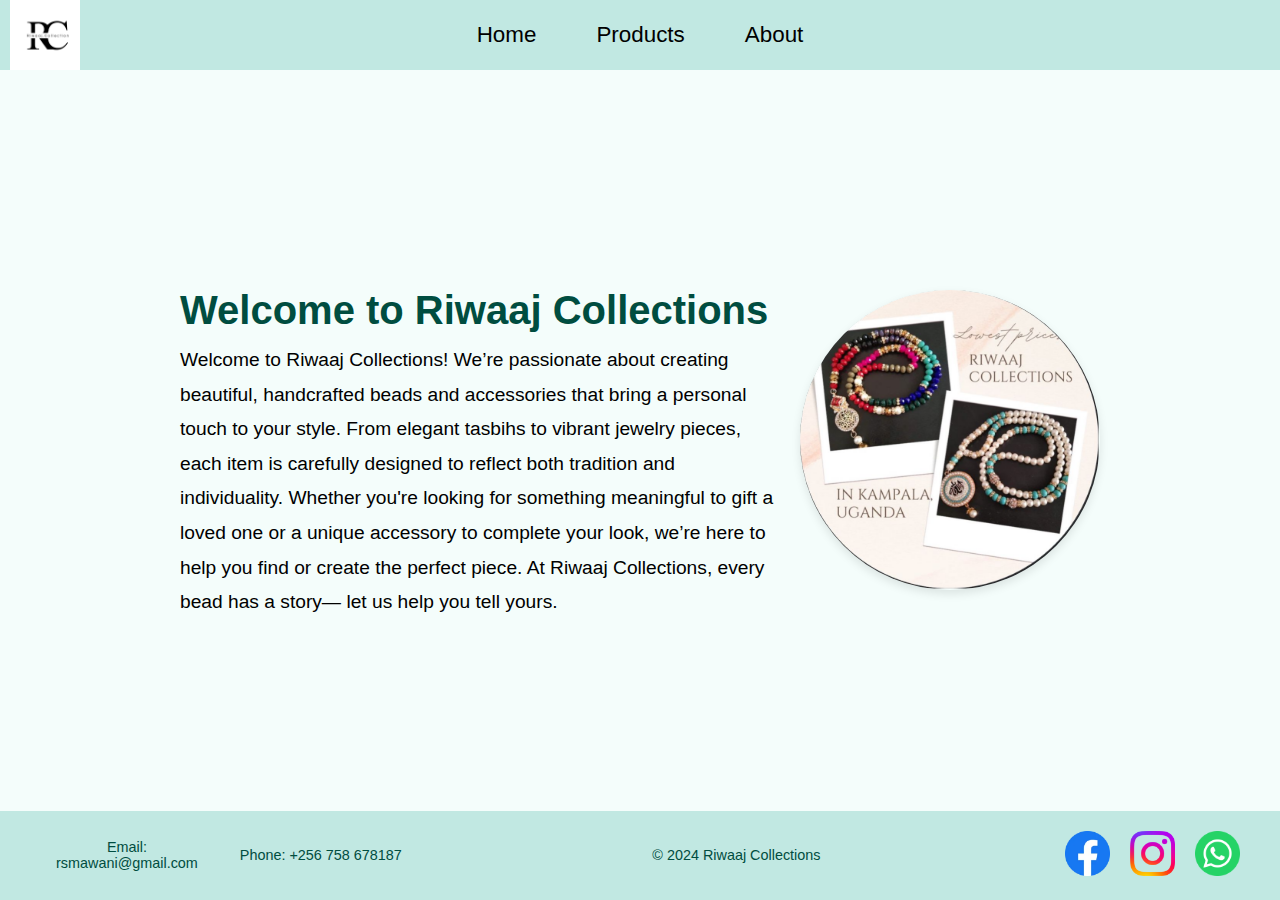
<file: index.html>
<!DOCTYPE html>
<html lang="en">
<head>
    <meta charset="UTF-8">
    <meta name="viewport" content="width=device-width, initial-scale=1.0">
    <title>Riwaaj Collections - Home</title>
    <link rel="stylesheet" href="style.css">
    <link rel="icon" href="RClogo.jpeg" type="image/png">
</head>
<body>
    <header>
        <nav>
        <div class="logo">
            <img src="RClogo.jpeg" alt="Riwaaj Collections Logo">
        </div>
            <ul>
                <li><a href="index.html">Home</a></li>
                <li class="dropdown-container">
                    <a href="#">Products</a>
                    <ul class="dropdown">
                        <li><a href="tasbihs.html">Tasbihs</a></li>
                        <li><a href="jewellery.html">Combos</a></li>
                        <li><a href="other.html">Other Accessories</a></li>
                    </ul>
                </li>
                <li><a href="about.html">About</a></li>
            </ul>
        </nav>
    </header>
<!-- Hero Section -->
<section id="hero">
    <div class="text-block">
        <h1>Welcome to Riwaaj Collections</h1>
        <p>
            Welcome to Riwaaj Collections! We’re passionate about creating
            beautiful, handcrafted beads and accessories that bring a personal
            touch to your style. From elegant tasbihs to vibrant jewelry pieces,
            each item is carefully designed to reflect both tradition and individuality.
            Whether you're looking for something meaningful to gift a loved one or a
            unique accessory to complete your look, we’re here to help you find or
            create the perfect piece. At Riwaaj Collections, every bead has a story—
            let us help you tell yours.
        </p>
    </div>
    <img src="hero.png" alt="Hero Image">
</section>


    <footer>
        <div class="contacts">
            <p>Email: rsmawani@gmail.com</p>
            <p>Phone: +256 758 678187</p>
        </div>
            <p>&copy; 2024 Riwaaj Collections</p>
        <div class="socials">
            <a href="https://www.facebook.com/riwaaj.collections?mibextid=ZbWKwL"><img src="facebook.webp" alt="Facebook Icon" ></a>
            <a href="https://www.instagram.com/riwaaj.collections?utm_source=ig_web_button_share_sheet&igsh=ZDNlZDc0MzIxNw=="><img src="instagram.png" alt="Instagram Icon"></a> 
            <a href="https://wa.me/+256758678187"><img src="whatsapp.webp" alt="Whatsapp Icon"></a>        </div>

    </footer>
</body>
</html>
</file>
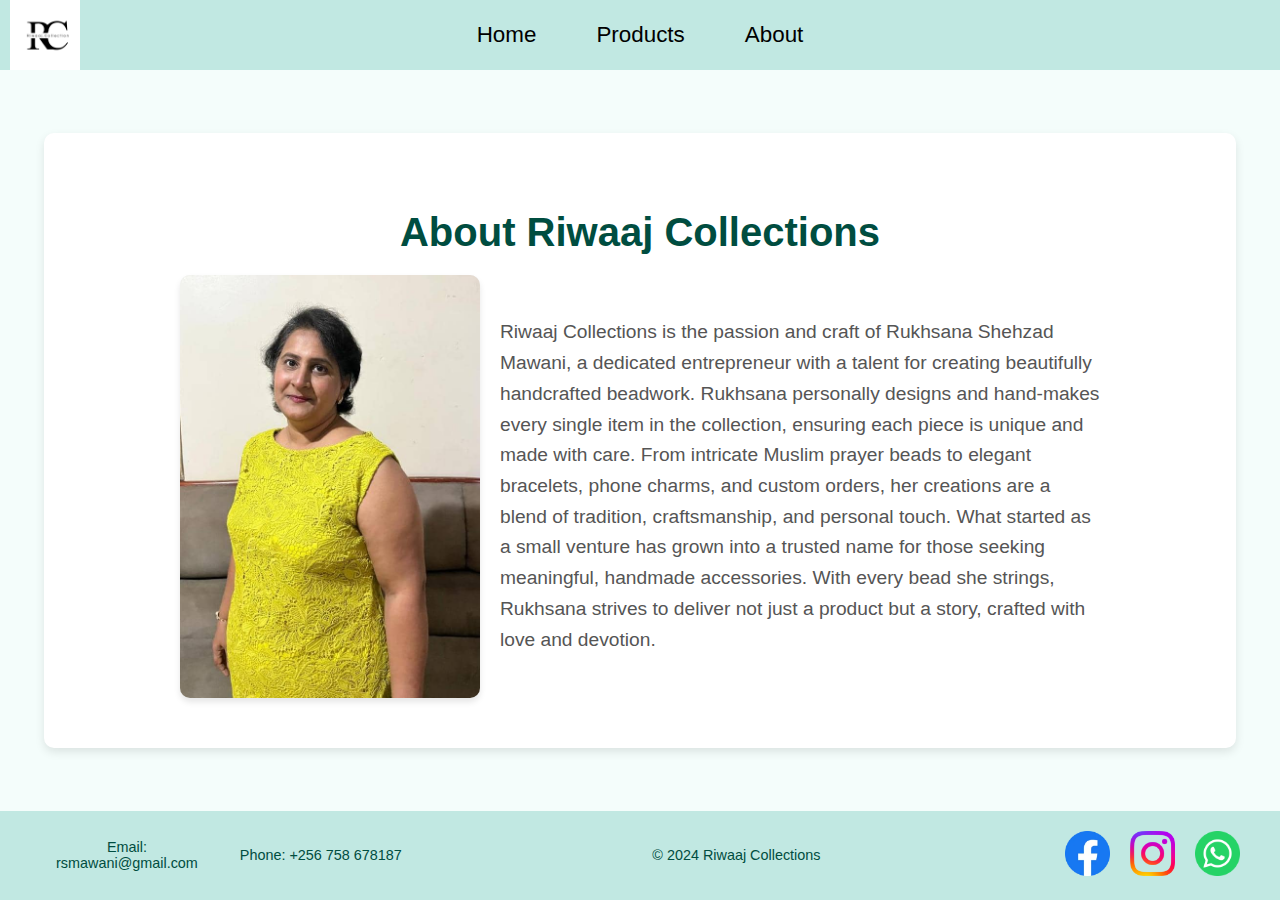
<file: about.html>
<!DOCTYPE html>
<html lang="en">
<head>
    <meta charset="UTF-8">
    <meta name="viewport" content="width=device-width, initial-scale=1.0">
    <title>Riwaaj Collections - About</title>
    <link rel="stylesheet" href="style.css">
    <link rel="icon" href="RClogo.jpeg" type="image/png">
</head>
<body>
    <header>
        <nav>
        <div class="logo">
            <img src="RClogo.jpeg" alt="Riwaaj Collections Logo">
        </div>
            <ul>
                <li><a href="index.html">Home</a></li>
                <li class="dropdown-container">
                    <a href="#">Products</a>
                    <ul class="dropdown">
                        <li><a href="tasbihs.html">Tasbihs</a></li>
                        <li><a href="jewellery.html">Combos</a></li>
                        <li><a href="other.html">Other Accessories</a></li>
                    </ul>
                </li>
                <li><a href="about.html">About</a></li>
            </ul>
        </nav>
    </header>
    <section id="about">
        <h1>About Riwaaj Collections</h1>
        <div class="about-content">
            <img src="rukhsana.jpeg" alt="Client Image Placeholder">
            <p>
                Riwaaj Collections is the passion and craft of Rukhsana Shehzad Mawani, a dedicated entrepreneur with a talent for creating beautifully handcrafted beadwork. Rukhsana personally designs and hand-makes every single item in the collection, ensuring each piece is unique and made with care. From intricate Muslim prayer beads to elegant bracelets, phone charms, and custom orders, her creations are a blend of tradition, craftsmanship, and personal touch. What started as a small venture has grown into a trusted name for those seeking meaningful, handmade accessories. With every bead she strings, Rukhsana strives to deliver not just a product but a story, crafted with love and devotion.
            </p>
        </div>
    </section>
    <footer>
        <div class="contacts">
            <p>Email: rsmawani@gmail.com</p>
            <p>Phone: +256 758 678187</p>
        </div>
            <p>&copy; 2024 Riwaaj Collections</p>
        <div class="socials">
            <a href="https://www.facebook.com/riwaaj.collections?mibextid=ZbWKwL"><img src="facebook.webp" alt="Facebook Icon" ></a>
            <a href="https://www.instagram.com/riwaaj.collections?utm_source=ig_web_button_share_sheet&igsh=ZDNlZDc0MzIxNw=="><img src="instagram.png" alt="Instagram Icon"></a> 
            <a href="https://wa.me/+256758678187"><img src="whatsapp.webp" alt="Whatsapp Icon"></a>        </div>
    </footer>
</body>
</html>
</file>
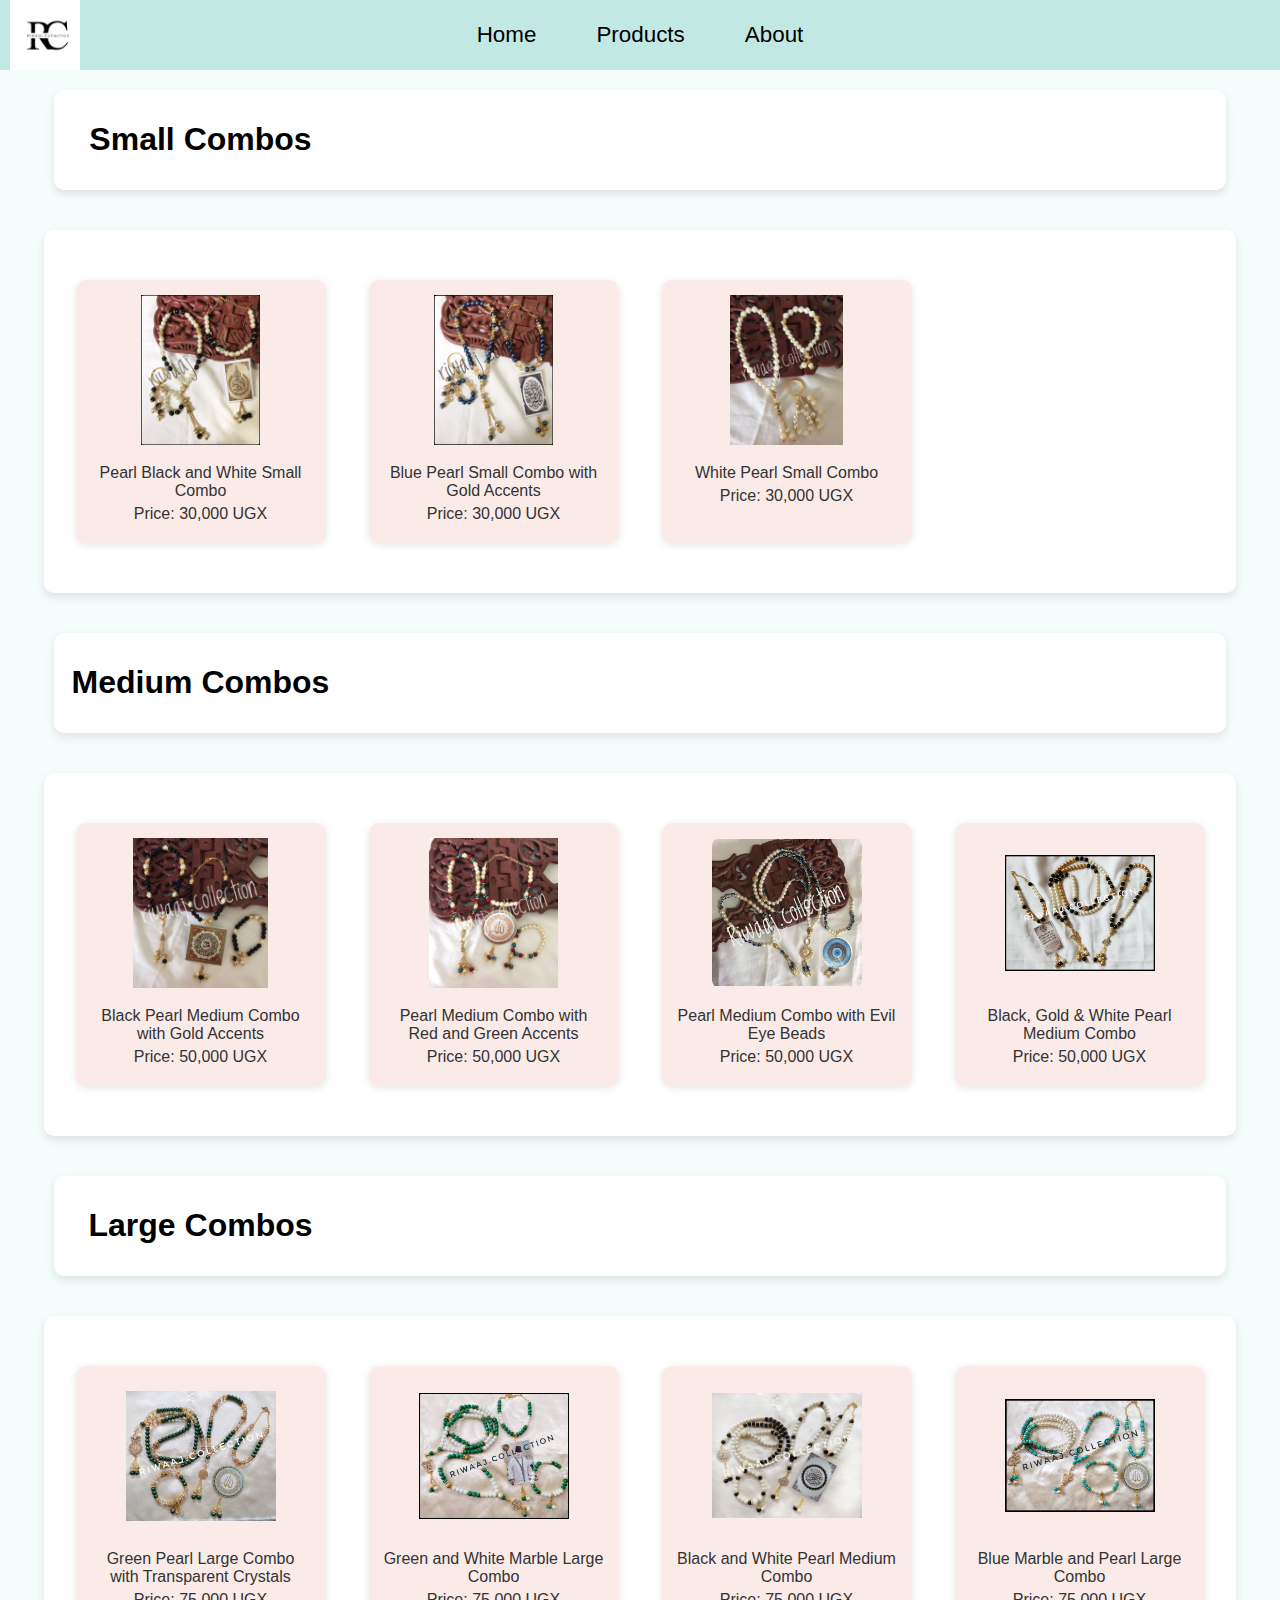
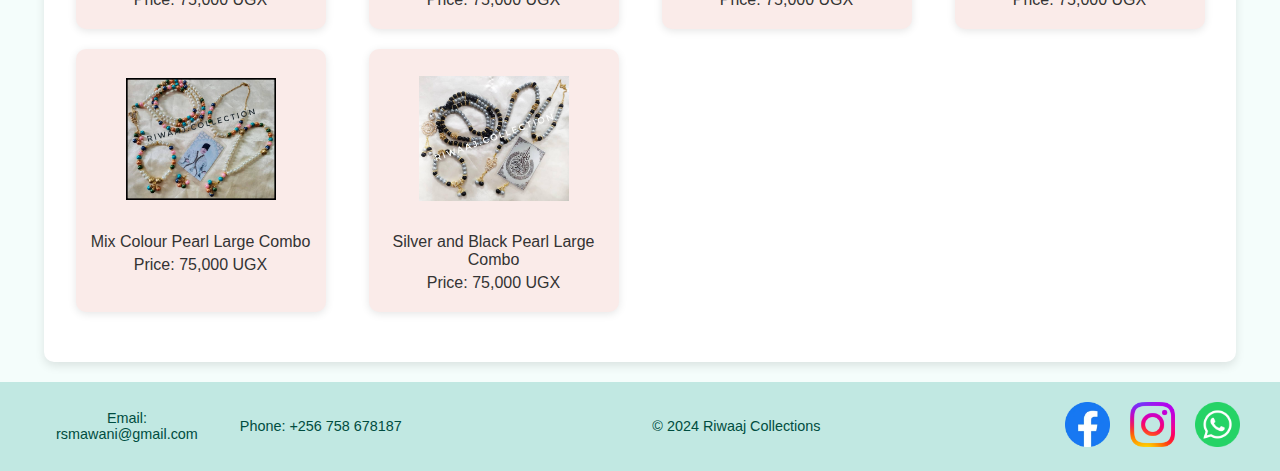
<file: jewellery.html>
<!DOCTYPE html>
<html lang="en">
<head>
    <meta charset="UTF-8">
    <meta name="viewport" content="width=device-width, initial-scale=1.0">
    <title>Riwaaj Collections - Combos</title>
    <link rel="stylesheet" href="style.css">
    <link rel="icon" href="RClogo.jpeg" type="image/png">
</head>
<body>
    <header>
        <nav>
        <div class="logo">
            <img src="RClogo.jpeg" alt="Riwaaj Collections Logo">
        </div>
            <ul>
                <li><a href="index.html">Home</a></li>
                <li class="dropdown-container">
                    <a href="#">Products</a>
                    <ul class="dropdown">
                        <li><a href="tasbihs.html">Tasbihs</a></li>
                        <li><a href="jewellery.html">Combos</a></li>
                        <li><a href="other.html">Other Accessories</a></li>
                    </ul>
                </li>
                <li><a href="about.html">About</a></li>
            </ul>
        </nav>
    </header>
    <section id="products" style="padding: 10px;">
        <h1>Small Combos</h1>
    </section>
    <section id="products">
        <div class="product">
            <img src="scomboblack.jpeg" alt="black and white combo">
            <p>Pearl Black and White Small Combo</p>
            <p>Price: 30,000 UGX</p>
        </div>
        <div class="product">
            <img src="scombopearldarkblue.jpeg" alt="blue pearl combo">
            <p>Blue Pearl Small Combo with Gold Accents</p>
            <p>Price: 30,000 UGX</p>
        </div>
        <div class="product">
            <img src="scombopearlwhite.jpeg" alt="white pearl combo">
            <p>White Pearl Small Combo</p>
            <p>Price: 30,000 UGX</p>
        </div>
    </section>

    <section id="products" style="padding: 10px;">
        <h1>Medium Combos</h1>
    </section>
    <section id="products">
        <div class="product">
            <img src="scombopearlblackandgold.jpeg" alt="black pearl combo">
            <p>Black Pearl Medium Combo with Gold Accents</p>
            <p>Price: 50,000 UGX</p>
        </div>
        <div class="product">
            <img src="scombopearlredgreen.jpeg" alt="white pearl combo">
            <p>Pearl Medium Combo with Red and Green Accents</p>
            <p>Price: 50,000 UGX</p>
        </div>
        <div class="product">
            <img src="mcombopearlevileye.jpeg" alt="evil eye pearl combo">
            <p>Pearl Medium Combo with Evil Eye Beads</p>
            <p>Price: 50,000 UGX</p>
        </div>
        <div class="product">
            <img src="mcombopearlgold.jpeg" alt="black, gold, white pearl combo">
            <p>Black, Gold & White Pearl Medium Combo</p>
            <p>Price: 50,000 UGX</p>
        </div>
    </section>

    <section id="products" style="padding: 10px;">
        <h1>Large Combos</h1>
    </section>
    <section id="products">
        <div class="product">
            <img src="bcombocrystaldarkgreen.jpeg" alt="green pearl combo">
            <p>Green Pearl Large Combo with Transparent Crystals</p>
            <p>Price: 75,000 UGX</p>
        </div>
        <div class="product">
            <img src="bcombomarblegreem.jpeg" alt="green and white marble combo">
            <p>Green and White Marble Large Combo</p>
            <p>Price: 75,000 UGX</p>
        </div>
        <div class="product">
            <img src="bcombopearlblack.jpeg" alt="black and white pearl combo">
            <p>Black and White Pearl Medium Combo</p>
            <p>Price: 75,000 UGX</p>
        </div>
        <div class="product">
            <img src="bcombopearlblur.jpeg" alt="blue and white marble/pearl combo">
            <p>Blue Marble and Pearl Large Combo</p>
            <p>Price: 75,000 UGX</p>
        </div>
        <div class="product">
            <img src="bcombopearlmix.jpeg" alt="mix pearl combo">
            <p>Mix Colour Pearl Large Combo</p>
            <p>Price: 75,000 UGX</p>
        </div>
        <div class="product">
            <img src="bcombopearlsilver.jpeg" alt="silver and black pearl combo">
            <p>Silver and Black Pearl Large Combo</p>
            <p>Price: 75,000 UGX</p>
        </div>
    </section>



    <!-- Footer -->
    <footer>
        <div class="contacts">
            <p>Email: rsmawani@gmail.com</p>
            <p>Phone: +256 758 678187</p>
        </div>
            <p>&copy; 2024 Riwaaj Collections</p>
        <div class="socials">
            <a href="https://www.facebook.com/riwaaj.collections?mibextid=ZbWKwL"><img src="facebook.webp" alt="Facebook Icon" ></a>
            <a href="https://www.instagram.com/riwaaj.collections?utm_source=ig_web_button_share_sheet&igsh=ZDNlZDc0MzIxNw=="><img src="instagram.png" alt="Instagram Icon"></a> 
            <a href="https://wa.me/+256758678187"><img src="whatsapp.webp" alt="Whatsapp Icon"></a>        </div>

    </footer>
</body>
</html>
</file>
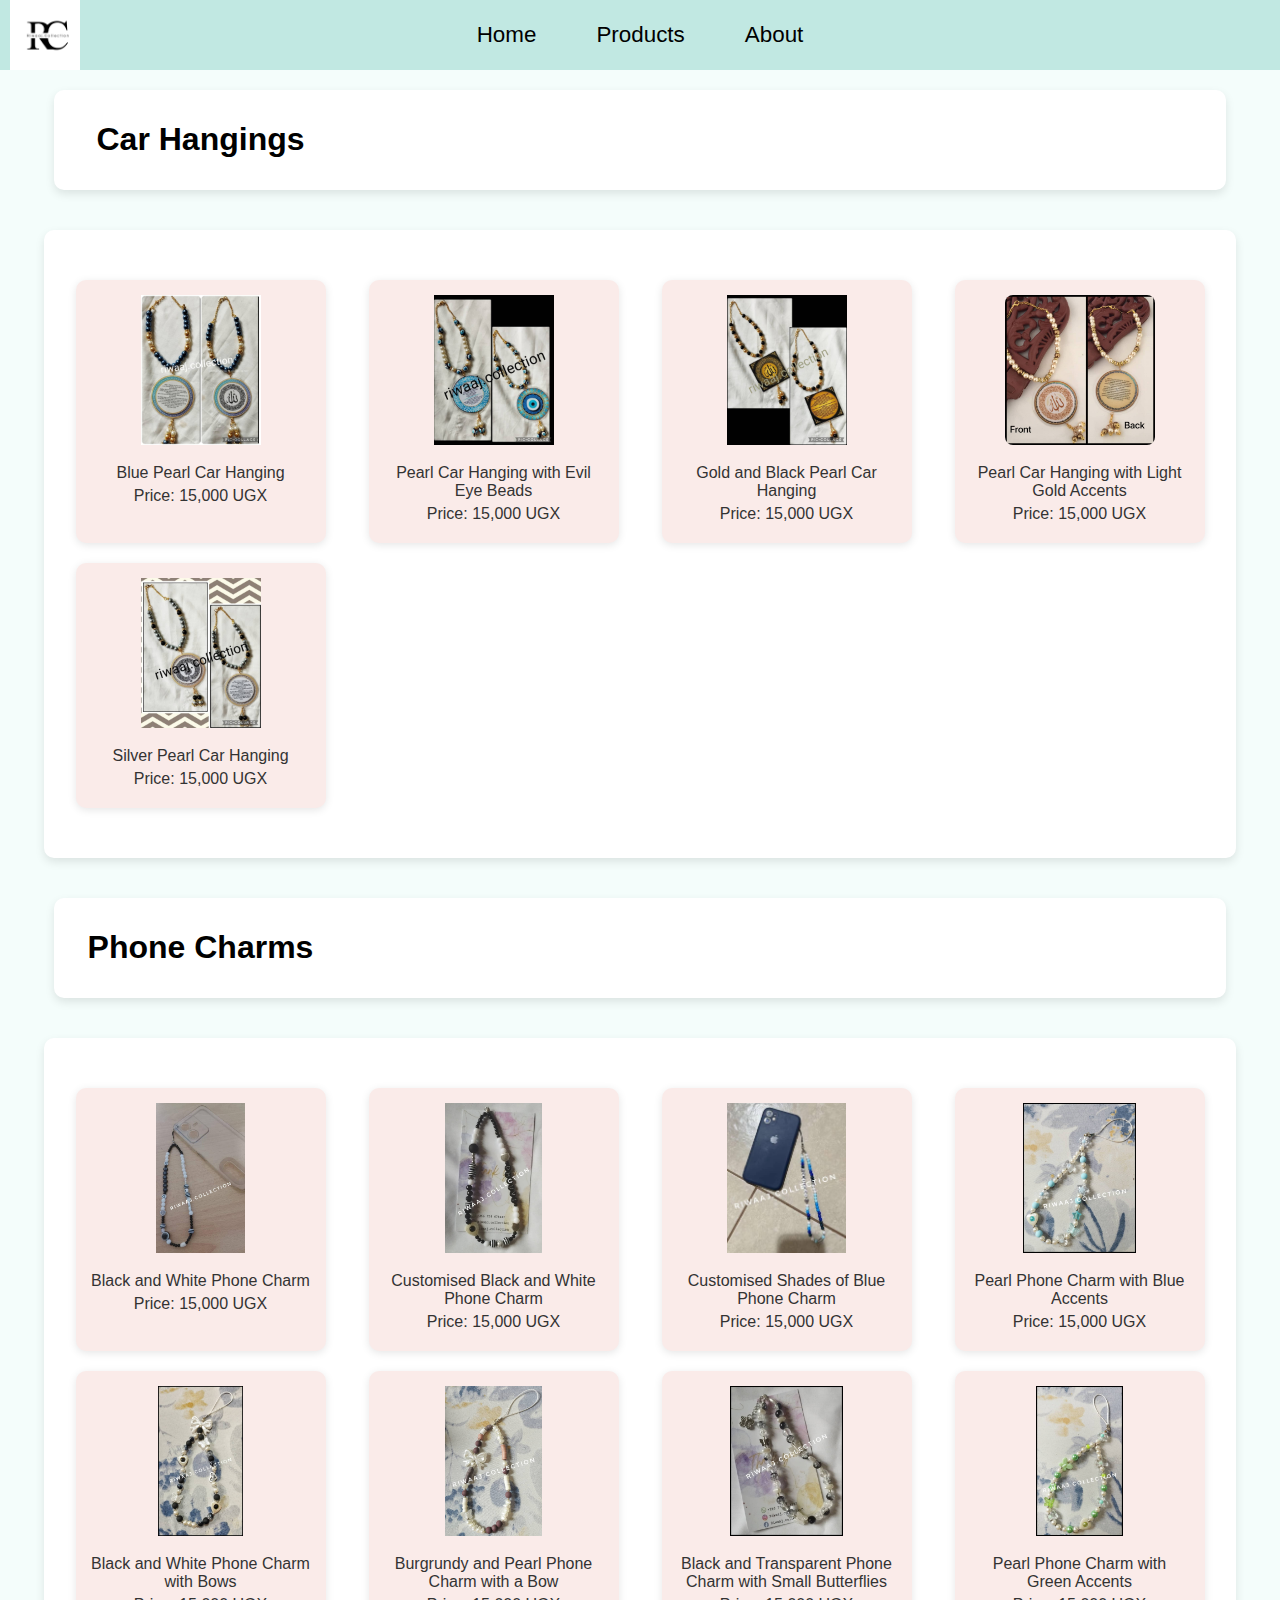
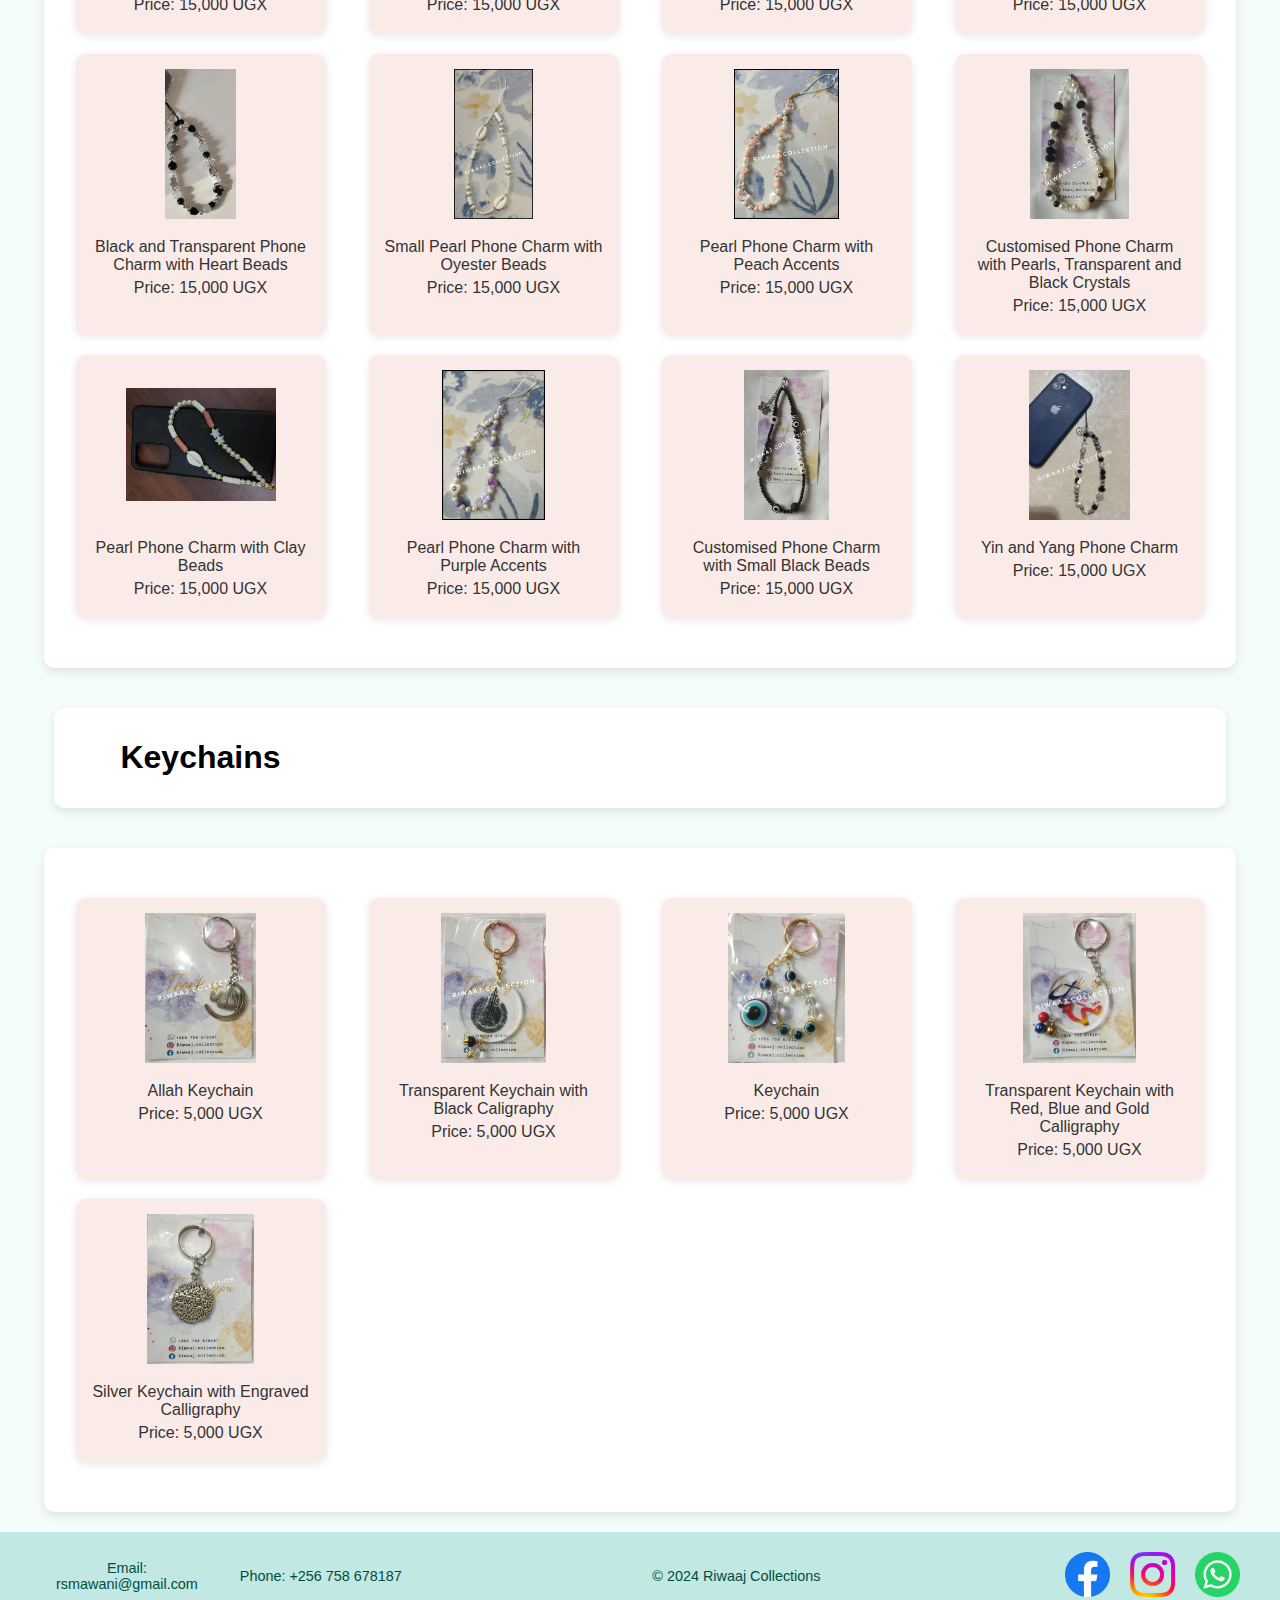
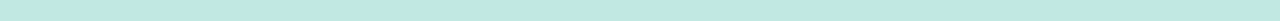
<file: other.html>
<!DOCTYPE html>
<html lang="en">
<head>
    <meta charset="UTF-8">
    <meta name="viewport" content="width=device-width, initial-scale=1.0">
    <title>Riwaaj Collections - Other Accessories</title>
    <link rel="stylesheet" href="style.css">
    <link rel="icon" href="RClogo.jpeg" type="image/png">
</head>
<body>
    <header>
        <nav>
        <div class="logo">
            <img src="RClogo.jpeg" alt="Riwaaj Collections Logo">
        </div>
            <ul>
                <li><a href="index.html">Home</a></li>
                <li class="dropdown-container">
                    <a href="#">Products</a>
                    <ul class="dropdown">
                        <li><a href="tasbihs.html">Tasbihs</a></li>
                        <li><a href="jewellery.html">Combos</a></li>
                        <li><a href="other.html">Other Accessories</a></li>
                    </ul>
                </li>
                <li><a href="about.html">About</a></li>
            </ul>
        </nav>
    </header>
    <section id="products" style="padding: 10px;">  <h1 class="ph">Car Hangings</h1></section>
    <section id="products">
        <div class="product">
            <img src="carpearldarkblue.jpeg" alt="dark blue pearl car hanging">
            <p> Blue Pearl Car Hanging</p>
            <p>Price: 15,000 UGX</p>
        </div>
        <div class="product">
            <img src="carpearlevileye.jpeg" alt="evil eye bead car hanging">
            <p>Pearl Car Hanging with Evil Eye Beads</p>
            <p>Price: 15,000 UGX</p>
        </div>
        <div class="product">
            <img src="carpearlgoldblack.jpeg" alt="gold and black car hanging">
            <p>Gold and Black Pearl Car Hanging</p>
            <p>Price: 15,000 UGX</p>
        </div>
        <div class="product">
            <img src="carpearllightgold.jpeg" alt="light gold car hanging">
            <p>Pearl Car Hanging with Light Gold Accents</p>
            <p>Price: 15,000 UGX</p>
        </div>
        <div class="product">
            <img src="carpearlsilver.jpeg" alt="silver car hanging">
            <p>Silver Pearl Car Hanging</p>
            <p>Price: 15,000 UGX</p>
        </div>
    </section>

        <section id="products" style="padding: 10px;">  <h1 class="ph">Phone Charms</h1></section>
        <section id="products">
            <div class="product">
                <img src="pcblackwhite.jpeg" alt="- phone charm">
                <p>Black and White Phone Charm</p>
                <p>Price: 15,000 UGX</p>
            </div>
            <div class="product">
                <img src="pcblackwhitemixbeads.jpeg" alt="custom phone charm">
                <p>Customised Black and White Phone Charm</p>
                <p>Price: 15,000 UGX</p>
            </div>
            <div class="product">
                <img src="pcblue.jpeg" alt="blue phone charm">
                <p>Customised Shades of Blue Phone Charm</p>
                <p>Price: 15,000 UGX</p>
            </div>
            <div class="product">
                <img src="pcbluepearl.jpeg" alt="blue and white phone charm">
                <p>Pearl Phone Charm with Blue Accents</p>
                <p>Price: 15,000 UGX</p>
            </div>
            <div class="product">
                <img src="pcbow.jpeg" alt="black and white phone charm">
                <p>Black and White Phone Charm with Bows</p>
                <p>Price: 15,000 UGX</p>
            </div>
            <div class="product">
                <img src="pcbowdarkred.jpeg" alt="burgrundy phone charm">
                <p>Burgrundy and Pearl Phone Charm with a Bow</p>
                <p>Price: 15,000 UGX</p>
            </div>
            <div class="product">
                <img src="pcbutterflies.jpeg" alt="butterflies phone charm">
                <p>Black and Transparent Phone Charm with Small Butterflies</p>
                <p>Price: 15,000 UGX</p>
            </div>
            <div class="product">
                <img src="pcgreenpearl.jpeg" alt="pearl phone charm">
                <p>Pearl Phone Charm with Green Accents</p>
                <p>Price: 15,000 UGX</p>
            </div>    
            <div class="product">
                <img src="pchearts.jpeg" alt="black and transparent phone charm">
                <p>Black and Transparent Phone Charm with Heart Beads</p>
                <p>Price: 15,000 UGX</p>
            </div>
            <div class="product">
                <img src="pcoyesterpearl.jpeg" alt="pearls phone charm">
                <p>Small Pearl Phone Charm with Oyester Beads</p>
                <p>Price: 15,000 UGX</p>
            </div>
            <div class="product">
                <img src="pcpeachpearl.jpeg" alt="pearl phone charm">
                <p>Pearl Phone Charm with Peach Accents</p>
                <p>Price: 15,000 UGX</p>
            </div>
            <div class="product">
                <img src="pcpearlandblackcrystal.jpeg" alt="pearl phone charm">
                <p>Customised Phone Charm with Pearls, Transparent and Black Crystals</p>
                <p>Price: 15,000 UGX</p>
            </div>
            <div class="product">
                <img src="pcpearlclaybead.jpeg" alt="pearl phone charm">
                <p>Pearl Phone Charm with Clay Beads</p>
                <p>Price: 15,000 UGX</p>
            </div>
            <div class="product">
                <img src="pcpurplepearl.jpeg" alt="pearl phone charm">
                <p>Pearl Phone Charm with Purple Accents</p>
                <p>Price: 15,000 UGX</p>
            </div>
            <div class="product">
                <img src="pcsmallblackcustomised.jpeg" alt="black phone charm">
                <p>Customised Phone Charm with Small Black Beads</p>
                <p>Price: 15,000 UGX</p>
            </div>
            <div class="product">
                <img src="pcyinyang.jpeg" alt="black and white phone charm">
                <p>Yin and Yang Phone Charm</p>
                <p>Price: 15,000 UGX</p>
            </div>
        </section>

        <section id="products" style="padding: 10px;">  <h1 class="ph">Keychains</h1></section>
        <section id="products">
            <div class="product">
                <img src="keychainallah.jpeg" alt="Allah keychain">
                <p>Allah Keychain</p>
                <p>Price: 5,000 UGX</p>
            </div>
            <div class="product">
                <img src="keychainblacktransparent.jpeg" alt="Transparent keychain">
                <p>Transparent Keychain with Black Caligraphy</p>
                <p>Price: 5,000 UGX</p>
            </div>
            <div class="product">
                <img src="keychainevileye.jpeg" alt="evil eye keychain">
                <p> Keychain</p>
                <p>Price: 5,000 UGX</p>
            </div>
            <div class="product">
                <img src="keychainredbluegold.jpeg" alt="transparent keychain">
                <p>Transparent Keychain with Red, Blue and Gold Calligraphy</p>
                <p>Price: 5,000 UGX</p>
            </div>
            <div class="product">
                <img src="keychainsilver.jpeg" alt="silver keychain">
                <p>Silver Keychain with Engraved Calligraphy</p>
                <p>Price: 5,000 UGX</p>
            </div>
        </section>

    <!-- Footer -->
    <footer>
        <div class="contacts">
            <p>Email: rsmawani@gmail.com</p>
            <p>Phone: +256 758 678187</p>
        </div>
            <p>&copy; 2024 Riwaaj Collections</p>
        <div class="socials">
            <a href="https://www.facebook.com/riwaaj.collections?mibextid=ZbWKwL"><img src="facebook.webp" alt="Facebook Icon" ></a>
            <a href="https://www.instagram.com/riwaaj.collections?utm_source=ig_web_button_share_sheet&igsh=ZDNlZDc0MzIxNw=="><img src="instagram.png" alt="Instagram Icon"></a> 
            <a href="https://wa.me/+256758678187"><img src="whatsapp.webp" alt="Whatsapp Icon"></a>        </div>

    </footer>
</body>
</html>
</file>
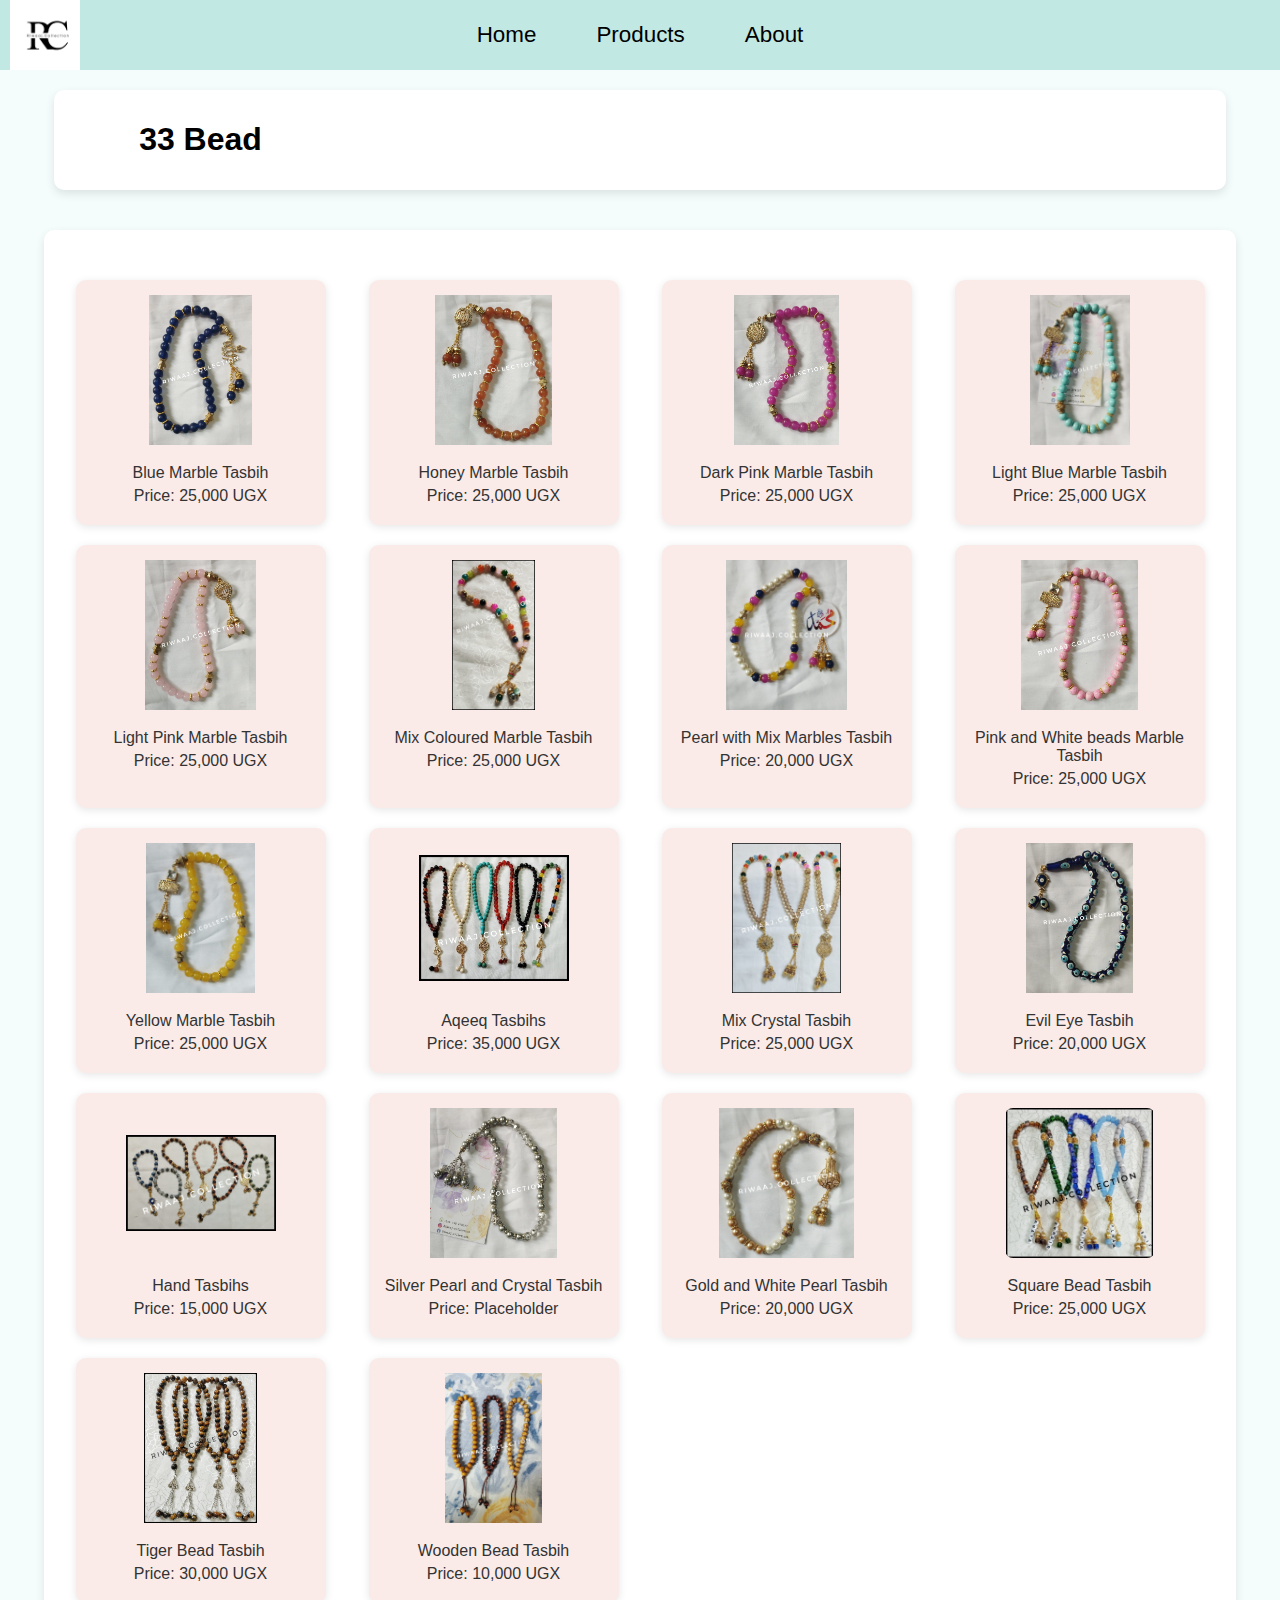
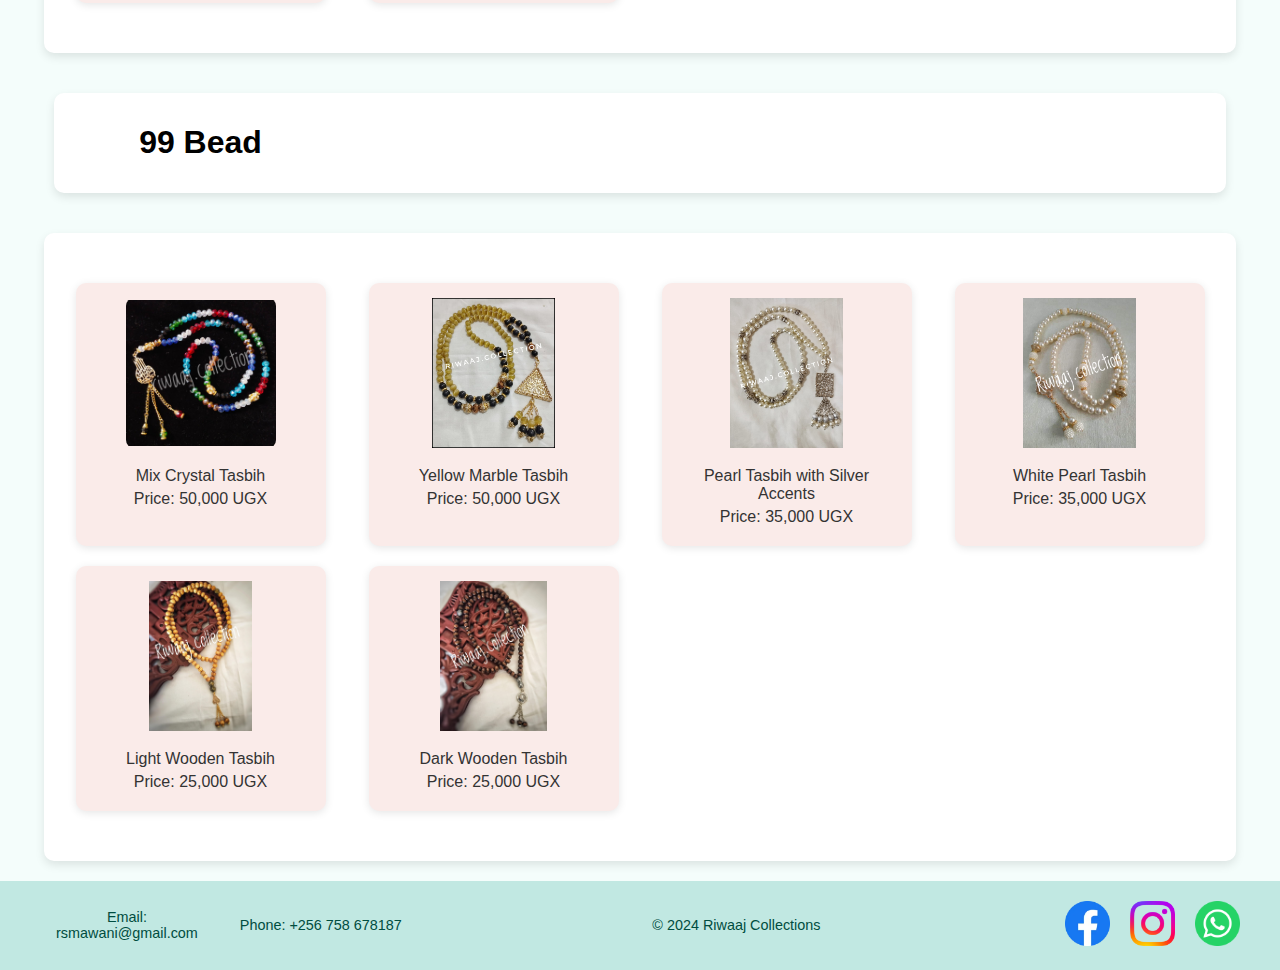
<file: tasbihs.html>
<!DOCTYPE html>
<html lang="en">
<head>
    <meta charset="UTF-8">
    <meta name="viewport" content="width=device-width, initial-scale=1.0">
    <title>Riwaaj Collections - Tasbihs</title>
    <link rel="stylesheet" href="style.css">
    <link rel="icon" href="RClogo.jpeg" type="image/png">
</head>
<body>
    <header>
        <nav>
        <div class="logo">
            <img src="RClogo.jpeg" alt="Riwaaj Collections Logo">
        </div>
            <ul>
                <li><a href="index.html">Home</a></li>
                <li class="dropdown-container">
                    <a href="#">Products</a>
                    <ul class="dropdown">
                        <li><a href="tasbihs.html">Tasbihs</a></li>
                        <li><a href="jewellery.html">Combos</a></li>
                        <li><a href="other.html">Other Accessories</a></li>
                    </ul>
                </li>
                <li><a href="about.html">About</a></li>
            </ul>
        </nav>
    </header>
    
        <section id="products" style="padding: 10px;">  <h1 class="ph">33 Bead</h1></section>
       
      <section id="products">
        <div class="product">
            <img src="33marbleblue.jpeg" alt="33 bead marble tashih in blue">
            <p>Blue Marble Tasbih</p>
            <p>Price: 25,000 UGX</p>
        </div>
        <div class="product">
            <img src="33marblebrown.jpeg" alt="33 bead marble tashih in brown">
            <p>Honey Marble Tasbih</p>
            <p>Price: 25,000 UGX</p>
        </div>
        <div class="product">
            <img src="33marbledarkpink.jpeg" alt="33 bead marble tashih in dark pink">
            <p>Dark Pink Marble Tasbih</p>
            <p>Price: 25,000 UGX</p>
        </div>
        <div class="product">
            <img src="33marblelightblur.jpeg" alt="33 bead marble tashih in light blue">
            <p>Light Blue Marble Tasbih</p>
            <p>Price: 25,000 UGX</p>
         </div>
         <div class="product">
            <img src="33marblelightpink.jpeg" alt="33 bead marble tashih in light pink">
            <p>Light Pink Marble Tasbih</p>
            <p>Price: 25,000 UGX</p>
        </div>
        <div class="product">
            <img src="33marblemix.jpeg" alt="33 bead marble tasbih in a mix of coulors">
            <p>Mix Coloured Marble Tasbih</p>
            <p>Price: 25,000 UGX</p>
        </div>
        <div class="product">
            <img src="33marblepearlmix.jpeg" alt="33 bead marble and pearl tasbih in white with yellow pink and blue">
            <p>Pearl with Mix Marbles Tasbih</p>
            <p>Price: 20,000 UGX</p>
        </div>
        <div class="product">
            <img src="33marblepink.jpeg" alt="33 bead marble tasbih in pink">
            <p>Pink and White beads Marble Tasbih</p>
            <p>Price: 25,000 UGX</p>
        </div>
        <div class="product">
            <img src="33marbleyellow.jpeg" alt="33 bead marble tasbih in yellow">
            <p>Yellow Marble Tasbih</p>
            <p>Price: 25,000 UGX</p>
        </div>
        <div class="product">
            <img src="33aqeeq.jpeg" alt="33 bead aqeeq tasbihs in various colours">
            <p>Aqeeq Tasbihs</p>
            <p>Price: 35,000 UGX</p>
        </div>
        <div class="product">
            <img src="33crystalmix.jpeg" alt="33 bead crystal tasbih with mix colours">
            <p>Mix Crystal Tasbih</p>
            <p>Price: 25,000 UGX</p>
        </div>
        <div class="product">
            <img src="33evileye.jpeg" alt="33 bead evil eye tasbih">
            <p>Evil Eye Tasbih</p>
            <p>Price: 20,000 UGX</p>
        </div>
        <div class="product">
            <img src="33hand.jpeg" alt="33 hand tasbihs in various colours ">
            <p> Hand Tasbihs</p>
            <p>Price: 15,000 UGX</p>
        </div>
        <div class="product">
            <img src="33pearlcrystalsilver.jpeg" alt="33 bead pearl tasbih in silver with crystal beads">
            <p>Silver Pearl and Crystal Tasbih</p>
            <p>Price: Placeholder</p>
        </div>
        <div class="product">
            <img src="33pearlgoldwhite.jpeg" alt="33 bead pearl tasbih in gold and white">
            <p>Gold and White Pearl Tasbih</p>
            <p>Price: 20,000 UGX</p>
        </div>
        <div class="product">
            <img src="33squarebeads.jpeg" alt="33 square bead tasbihs in various colours">
            <p>Square Bead Tasbih</p>
            <p>Price: 25,000 UGX</p>
        </div>
        <div class="product">
            <img src="33tiger.jpeg" alt="33 bead tasbih in tiger print beads">
            <p>Tiger Bead Tasbih</p>
            <p>Price: 30,000 UGX</p>
        </div>
        <div class="product">
            <img src="33wooden.jpeg" alt="33 wooden bead tasbih">
            <p>Wooden Bead Tasbih</p>
            <p>Price: 10,000 UGX</p>
        </div>
    </section>


    <section id="products" style="padding: 10px;">  <h1 class="ph">99 Bead</h1></section>
    <section id="products">
        <div class="product">
            <img src="99crystalmix.jpeg" alt="99 bead crystal tashih in mix colours">
            <p>Mix Crystal Tasbih</p>
            <p>Price: 50,000 UGX</p>
        </div>
        <div class="product">
            <img src="99marbleyellow.jpeg" alt="99 bead marble tasbih in yellow">
            <p>Yellow Marble Tasbih</p>
            <p>Price: 50,000 UGX</p>
        </div>
        <div class="product">
            <img src="99pearl.jpeg" alt="99 bead pearl tasbih">
            <p>Pearl Tasbih with Silver Accents</p>
            <p>Price: 35,000 UGX</p>
        </div>
        <div class="product">
            <img src="99pearlwhite.jpeg" alt="99 bead pearl tasbih">
            <p>White Pearl Tasbih</p>
            <p>Price: 35,000 UGX</p>
        </div>
        <div class="product">
            <img src="99wooden.jpeg" alt="99 wooden bead tasbih">
            <p>Light Wooden Tasbih</p>
            <p>Price: 25,000 UGX</p>
        </div>
        <div class="product">
            <img src="99woodendark.jpeg" alt="99 wooden bead tasbih">
            <p>Dark Wooden Tasbih</p>
            <p>Price: 25,000 UGX</p>

    </section>

    <!-- Footer -->
    <footer>
        <div class="contacts">
            <p>Email: rsmawani@gmail.com</p>
            <p>Phone: +256 758 678187</p>
        </div>
            <p>&copy; 2024 Riwaaj Collections</p>
        <div class="socials">
            <a href="https://www.facebook.com/riwaaj.collections?mibextid=ZbWKwL"><img src="facebook.webp" alt="Facebook Icon" ></a>
            <a href="https://www.instagram.com/riwaaj.collections?utm_source=ig_web_button_share_sheet&igsh=ZDNlZDc0MzIxNw=="><img src="instagram.png" alt="Instagram Icon"></a> 
            <a href="https://wa.me/+256758678187"><img src="whatsapp.webp" alt="Whatsapp Icon"></a>        </div>

    </footer>
</body>
</html>
</file>
<file: style.css>
/* General Reset */
body, html {
    margin: 0;
    padding: 0;
    box-sizing: border-box;
    font-family: Arial, sans-serif;
    height: 100%; /* Ensures footer placement */
}

/* Body Layout */
body {
    display: flex;
    flex-direction: column;
    justify-content: space-between; /* Footer at the bottom */
    background-color: #f4fdfb; /* Subtle mint background */
    min-height: 100vh;
}

/* Navbar Styling */
header nav {
    display: flex; /* Use flexbox for horizontal alignment */
    align-items: center; /* Vertically align all child elements (logo and links) */
    justify-content: space-between; /* Space between logo and links */
    background-color: #c1e8e2; /* Pastel blue background */
    padding: 0 10px; /* Reduce padding on left and right */
    height: 70px; /* Set a fixed height for the navbar */
    position: relative; /* Positioning for absolute centering of <ul> */
}

/* Logo Styling */
header nav .logo {
    height: 100%; /* Match the height of the navbar */
    display: flex; /* Ensure proper alignment */
    align-items: center; /* Vertically center logo */
}

header nav .logo img {
    height: 100%; /* Logo height matches navbar height */
    width: auto; /* Maintain aspect ratio */
}

/* Center Navigation Links */
header nav ul {
    list-style: none; /* Remove bullet points */
    display: flex; /* Use flexbox for horizontal alignment */
    gap: 30px; /* Space between links */
    margin: 0; /* Remove default margin */
    padding: 0; /* Remove default padding */
    align-items: center; /* Vertically align links with the logo */
    position: absolute; /* Make the <ul> independent of flexbox alignment */
    left: 50%; /* Start from the horizontal center */
    transform: translateX(-50%); /* Center the <ul> */
    top: 50%; /* Start from the vertical center */
    transform: translate(-50%, -50%); /* Perfectly center <ul> in both axes */
}

/* Navbar Links */
header nav ul li a {
    text-decoration: none;
    color: #000; /* Black text for links */
    font-size: 1.4rem; /* Increase font size for bigger text */
    line-height: 30px; /* Match the navbar height (same as navbar's height: 70px) */
    padding: 0 15px; /* Add horizontal padding for clickable area */
    border-radius: 5px;
    transition: background-color 0.3s ease;
}

header nav ul li a:hover {
    background-color: #88c9d8; /* Lighter blue on hover */
}

/* Dropdown Styling */
.dropdown-container {
    position: relative; /* Parent container needs relative positioning */
}

.dropdown-container a {
    display: inline-block; /* Ensure anchor tags behave like block elements for proper alignment */
    text-decoration: none;
    font-size: 1.4rem;
    color: #000; /* Black link text */
    padding: 5px 15px; /* Adds padding for clickable area */

    transition: background-color 0.3s ease;
}

.dropdown-container a:hover {
    background-color: #88c9d8; /* Light blue background on hover */
}

/* Dropdown Styling */
.dropdown {
    display: none; /* Hidden by default */
    position: absolute; /* Position relative to the parent link */
    left: 0; /* Align dropdown with the left edge of the parent link */
    margin-top: 90px; /* Add a gap between the link and the dropdown */
    background-color: #fdcdd3; /* Pink dropdown background */
    padding: 10px;
    border-radius: 10px; /* Rounded corners */
    box-shadow: 0px 4px 10px rgba(0, 0, 0, 0.1); /* Subtle shadow */
    list-style: none; /* Remove bullet points */
    z-index: 1000; /* Ensure dropdown appears above all other content */
    width: 200px; /* Fixed width for the dropdown */
}


/* Show Dropdown on Hover */
.dropdown-container:hover .dropdown {
    display: block; /* Reveal the dropdown when hovering over the parent */
}


/* Dropdown Items */
.dropdown li {
    margin: 2px 0; /* Further reduce vertical spacing between items */
}

.dropdown li a {
    text-decoration: none;
    color: #000; /* Black text */
    display: block;
    padding: 5px 10px; /* Add padding for clickable area */
    font-size: 1rem; /* Smaller text size for dropdown items */
    border-radius: 5px;
    transition: background-color 0.3s ease;
}


.dropdown li a:hover {
    background-color: #ffc2cc; /* Light pink hover effect */
}


/* Header Settings*/
#ph h1 {text-align: center;}

/* Footer */
footer {
    background-color: #c1e8e2; /* Matches navigation bar */
    padding: 20px 40px; /* Add consistent padding */
    display: flex; /* Use flexbox for layout */
    justify-content: space-between; /* Space out content horizontally */
    align-items: center; /* Vertically align items */
    flex-wrap: wrap; /* Allow wrapping on smaller screens */
}

/* Contacts Section */
footer .contacts {
    display: flex; /* Align items horizontally */
    gap: 20px; /* Space between email and phone number */
    align-items: center; /* Ensure they align vertically */
    color: #004d40; /* Dark teal text */
    font-size: 1rem; /* Slightly larger font size for better readability */
}

/* Copyright Text */
footer p {
    flex: 1; /* Allow it to grow evenly */
    text-align: center; /* Center-align the copyright */
    font-size: 0.9rem; /* Match font size with contacts */
    color: #004d40; /* Dark teal text */
    margin: 0; /* Remove extra spacing */
}

/* Social Media Section */
footer .socials {
    display: flex; /* Align icons horizontally */
    justify-content: flex-end; /* Align icons to the right */
    gap: 20px; /* Space between icons */
}

footer .socials img {
    width: 45px; /* Slightly larger icon size */
    height: 45px; /* Maintain square aspect ratio */
    transition: transform 0.2s ease-in-out; /* Add hover effect */
}

footer .socials img:hover {
    transform: scale(1.1); /* Slight zoom effect on hover */
}


/* Hero Section Styling */
#hero {
    display: flex; /* Align text and image side by side */
    flex-direction: row; /* Default direction */
    align-items: center; /* Center-align the items vertically */
    justify-content: space-between; /* Space between text and image */
    padding: 20px; /* Add spacing around the section */
    max-width: 1200px; /* Limit the width of the section */
    margin: 0 auto; /* Center the section horizontally */
    gap: 20px; /* Add space between text and image */
}

/* Text Section */
#hero h1 {
    font-size: 2.5rem;
    color: #004d40; /* Match brand color */
    margin-bottom: 10px;
}

#hero p {
    font-size: 1.2rem;
    line-height: 1.8;
    max-width: 600px; /* Increase text width */
    margin: 0;
}

/* Circular Image */
#hero img {
    border-radius: 50%; /* Make the image circular */
    width: 300px; /* Set a smaller width for the image */
    height: 300px; /* Maintain aspect ratio */
    object-fit: cover; /* Ensure the image fills the circular frame */
    box-shadow: 0 4px 10px rgba(0, 0, 0, 0.1); /* Add a subtle shadow */
}





/* About Section Styling */
#about {
    text-align: center;
    padding: 50px 20px;
    margin: 20px auto;
    width: 90%;
    max-width: 1200px;
    background-color: #ffffff;
    border-radius: 10px;
    box-shadow: 0px 4px 10px rgba(0, 0, 0, 0.1); /* Subtle shadow */
}

#about h1 {
    font-size: 2.5em;
    color: #004d40; /* Dark teal */
    margin-bottom: 20px;
}

.about-content {
    display: flex;
    align-items: center;
    justify-content: center;
    gap: 20px;
    flex-wrap: wrap;
}

.about-content img {
    max-width: 300px;
    height: auto;
    border-radius: 10px;
    box-shadow: 0px 4px 6px rgba(0, 0, 0, 0.1); /* Add subtle shadow */
    background-color: #f4f4f4; /* Placeholder background */
}

.about-content p {
    max-width: 600px;
    font-size: 1.2em;
    color: #555555;
    line-height: 1.6;
    text-align: left;
}
/* Products Section Styling */
#products {
    text-align: center;
    padding: 50px 20px;
    background-color: #ffffff;
    border-radius: 10px;
    margin: 20px auto;
    width: 90%;
    max-width: 1200px;
    box-shadow: 0px 4px 10px rgba(0, 0, 0, 0.1); /* Subtle shadow */
}
s
#products h1 {
    font-size: 2.5em;
    color: #004d40; /* Dark teal for heading */
    margin-bottom: 20px;
}

/* Grid Layout for Products */
#products {
    display: grid; /* Use CSS Grid for layout */
    grid-template-columns: repeat(4, 1fr); /* 4 columns of equal width */
    gap: 20px; /* Space between items */
    justify-items: center; /* Center items within their grid cells */
}

/* Individual Product Card */
#products .product {
    background-color: #faebe9; /* Light background for products */
    border-radius: 10px;
    box-shadow: 0px 2px 8px rgba(0, 0, 0, 0.1); /* Soft shadow */
    width: 100%; /* Ensures card adapts to grid cell */
    max-width: 220px; /* Fixed width for consistent size */
    text-align: center;
    padding: 15px;
    transition: transform 0.2s ease-in-out, box-shadow 0.2s ease-in-out;
}

#products .product:hover {
    transform: translateY(-5px); /* Lift effect on hover */
    box-shadow: 0px 4px 12px rgba(0, 0, 0, 0.2); /* Enhanced shadow */
}

/* Product Images */
#products .product img {
    max-width: 100%;
    height: auto;
    border-radius: 8px; /* Slightly rounded corners */
    margin-bottom: 10px;
}

/* Product Details */
#products .product p {
    margin: 5px 0;
    color: #333; /* Dark gray for text */
}

#products .product p.price {
    font-weight: bold;
    color: #004d40; /* Dark teal for price */
}

/* Responsive Design for Smaller Screens */
@media (max-width: 768px) {
    #products {
        grid-template-columns: repeat(2, 1fr); /* 2 columns for tablets */
    }
}

@media (max-width: 480px) {
    #products {
        grid-template-columns: 1fr; /* 1 column for mobile */
    }
}
/* Circular Product Images */
#products .product img {
    width: 150px; /* Fixed size for uniformity */
    height: 150px; /* Fixed size for uniformity */
    object-fit: contain; /* Ensures proper scaling and cropping */
    overflow: hidden; /* Hides any content outside the circle */
    margin-bottom: 10px;


/* Container for the Circular Image */
#products .product {
    display: flex;
    justify-content: center;
    align-items: center;
    width: 150px; /* Circle diameter */
    height: 150px; /* Circle diameter */
    border-radius: 50%; /* Make the container circular */
    background-color: #FAD6A5; /* Replace this with your desired background color */
    overflow: hidden; /* Ensures no content spills out of the circle */
    margin: 0 auto 15px; /* Center circle and add spacing below */
    box-shadow: 0 2px 4px rgba(0, 0, 0, 0.1); /* Optional: adds subtle shadow */
}

/* Product Text Styling */
#products .product p {
    margin: 5px 0;
    color: #333; /* Dark gray for text */
    text-align: center;
}

#products .product p.price {
    font-weight: bold;
    color: #004d40; /* Dark teal for price */
}
/* Responsive Header for Smaller Screens */
@media (max-width: 768px) {
    header {
        flex-direction: column; /* Stack logo and nav links vertically */
        align-items: center; /* Center items */
    }

    header nav ul {
        flex-direction: column; /* Stack links vertically */
        gap: 10px; /* Smaller gap between links */
    }

    .logo img {
        height: 30px; /* Scale logo for smaller devices */
    }
}

/* For Extra Small Screens */
@media (max-width: 480px) {
    header nav ul li a {
        font-size: 0.9rem; /* Smaller text size */
        padding: 5px; /* Compact padding */
    }

    .logo img {
        height: 25px; /* Further scale logo down */
    }
}
</file>
